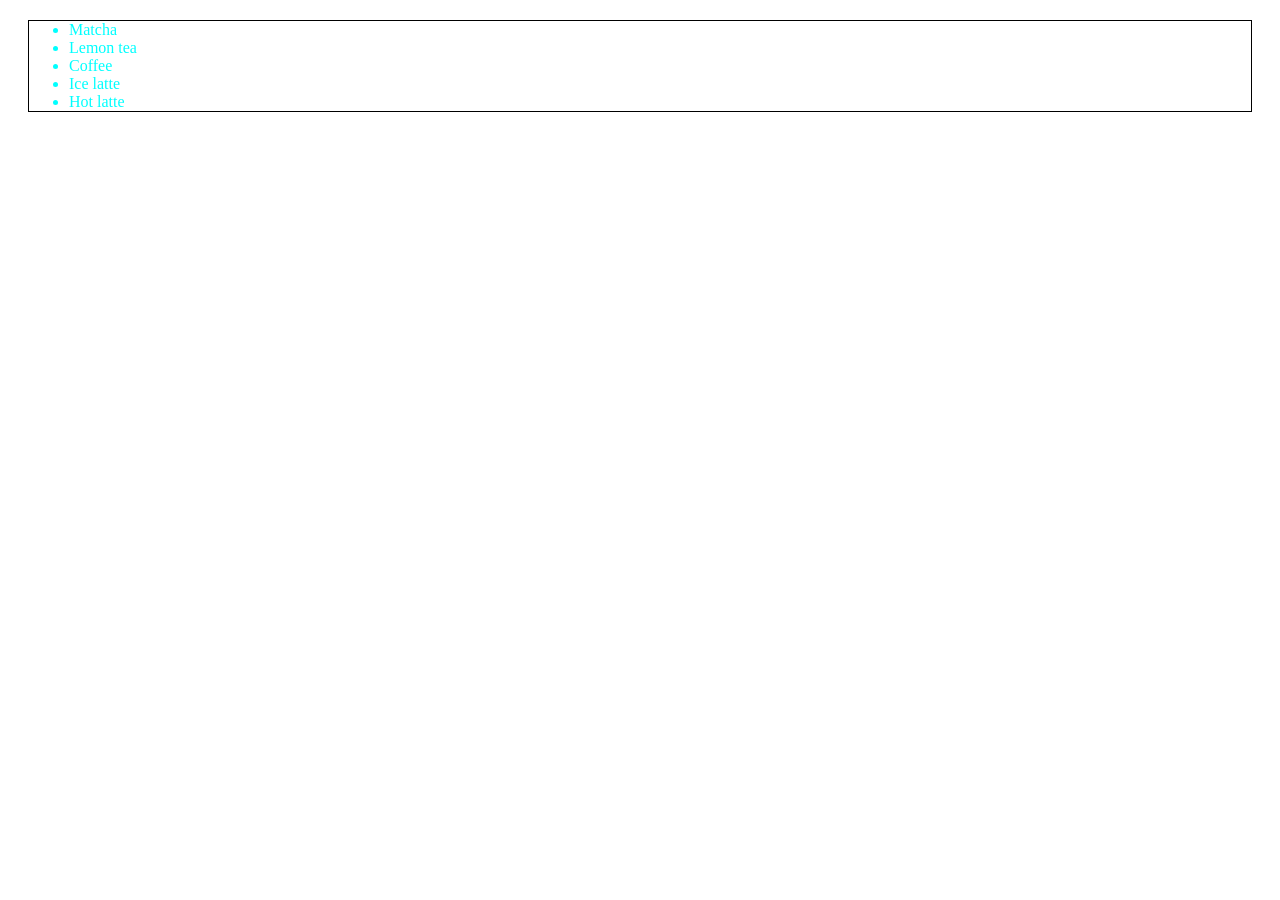
<file: WEEK2/THEORY/LEARNING/index.html>
<!DOCTYPE html>
<html lang="en">
<head>
    <meta charset="UTF-8">
    <meta name="viewport" content="width=device-width, initial-scale=1.0">
    <title>Document</title>
    <link rel="stylesheet" href="style.css">
</head>
<body>
    <ul>
        <li>Matcha</li>
        <li>Lemon tea</li>
        <li>Coffee</li>
        <li>Ice latte</li>
        <li>Hot latte</li>
    </ul>
</body>
</html>
</file>
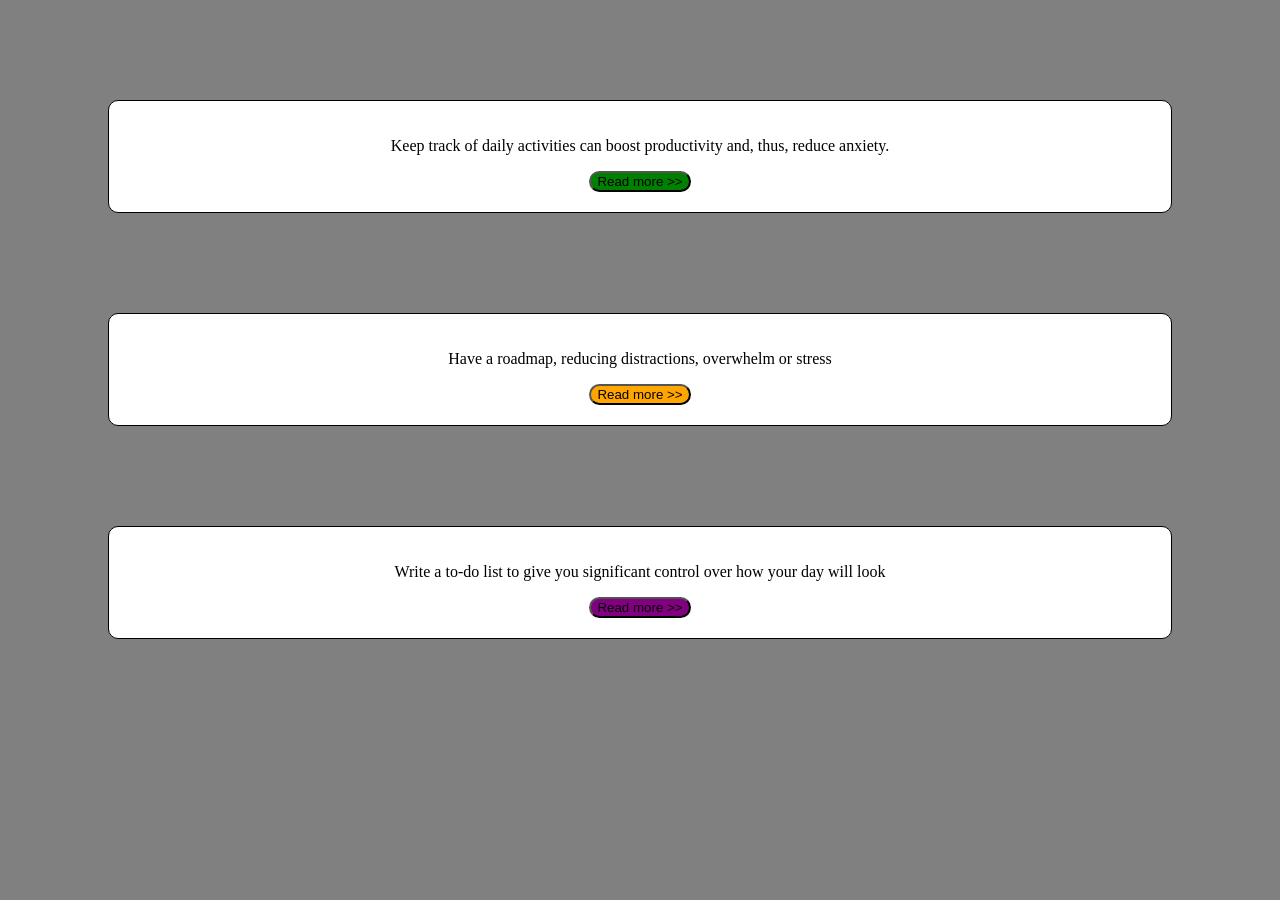
<file: WEEK2/LAB/START CODE/EX-1/index.html>
<!DOCTYPE html>
<html lang="en">
<head>
    <meta charset="UTF-8">
    <meta http-equiv="X-UA-Compatible" content="IE=edge">
    <meta name="viewport" content="width=device-width, initial-scale=1.0">
    <link rel="stylesheet" href="style.css">
</head>
<body>

  <div>
      <p>Keep track of daily activities can boost productivity and, thus, reduce anxiety.</p>
      <button id="B1">Read more >></button>
  </div>
  <div >
      <p>Have a roadmap, reducing distractions, overwhelm or stress</p>
      <button id="B2">Read more >></button>
  </div>
  <div >
      <p>Write a to-do list to give you significant control over how your day will look</p>
      <button id="B3">Read more >></button>
  </div>
</body>
</html>
</file>
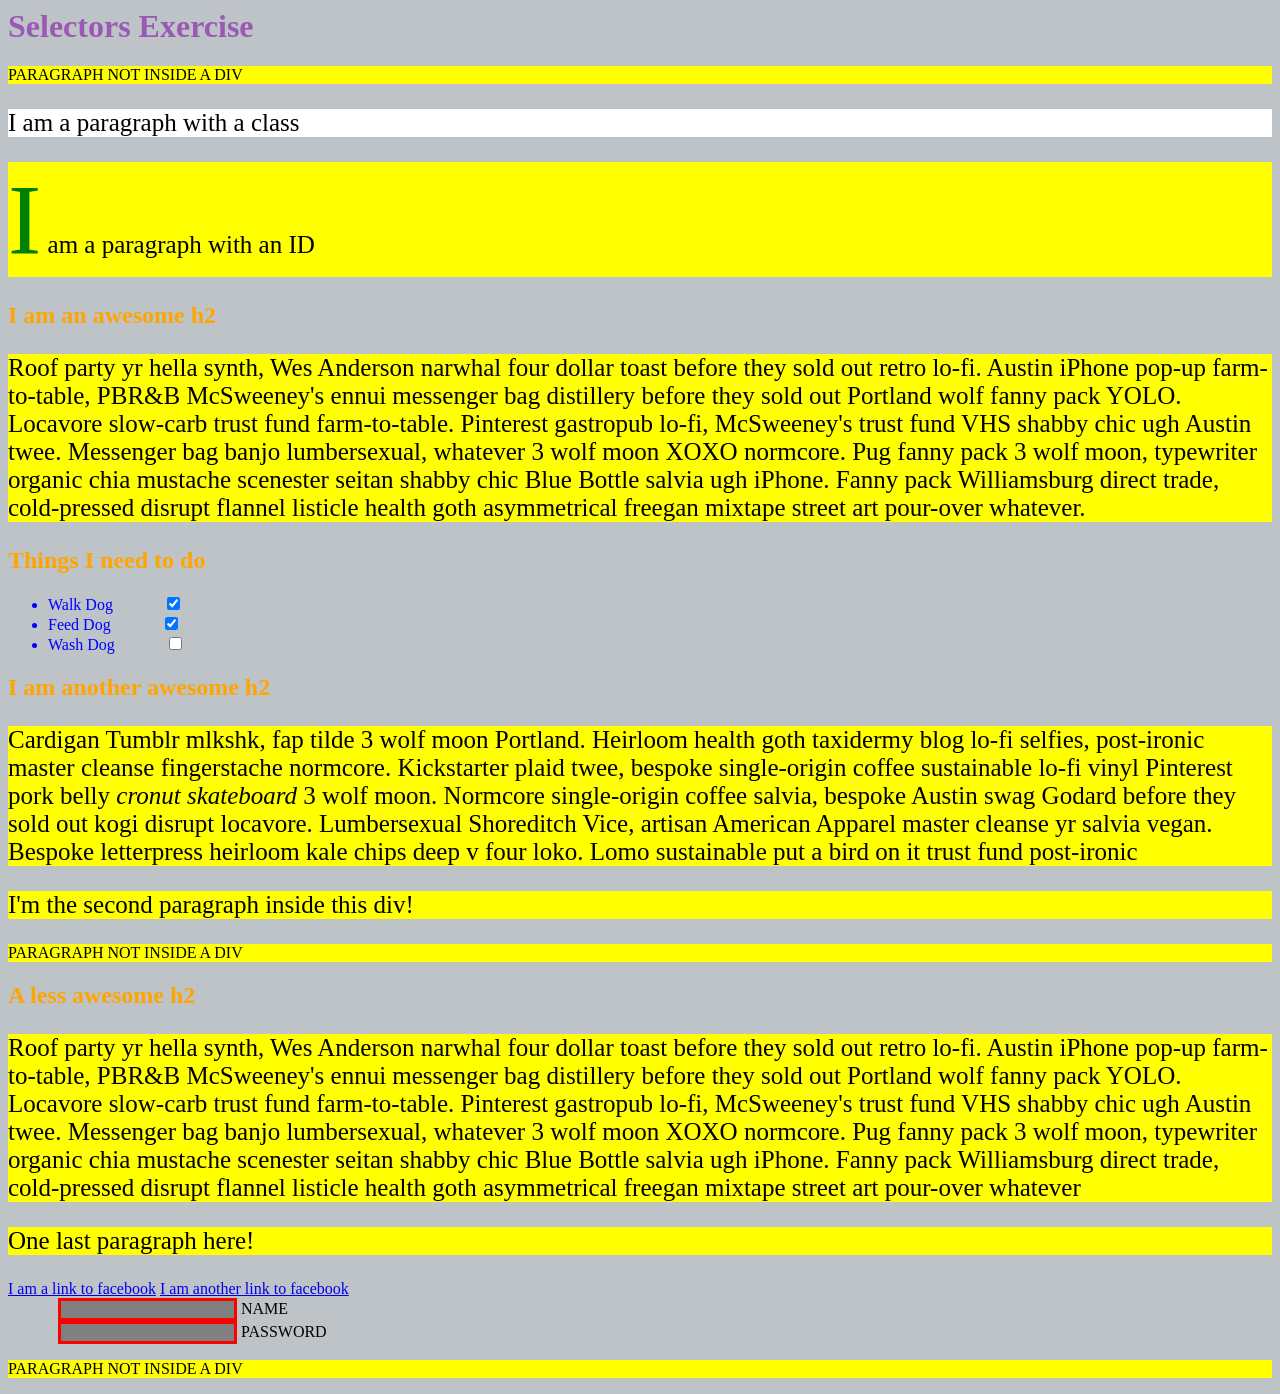
<file: WEEK2/LAB/START CODE/EX-2/index.html>
<html>
  <head>
    <meta charset="UTF-8" />
    <title>Selectors Exercise</title>
    <link rel="stylesheet" type="text/css" href="selectors.css" />
  </head>
  <body>
    <h1>Selectors Exercise</h1>

    <p>PARAGRAPH NOT INSIDE A DIV</p>

    <div>
      <p class="hello">I am a paragraph with a class</p>
      <p id="special">I am a paragraph with an ID</p>

      <h2>I am an awesome h2</h2>

      <p>
        Roof party yr hella synth, Wes Anderson narwhal four dollar toast before
        they sold out retro lo-fi. Austin iPhone pop-up farm-to-table, PBR&B
        McSweeney's ennui messenger bag distillery before they sold out Portland
        wolf fanny pack YOLO. Locavore slow-carb trust fund farm-to-table.
        Pinterest gastropub lo-fi, McSweeney's trust fund VHS shabby chic ugh
        Austin twee. Messenger bag banjo lumbersexual, whatever 3 wolf moon XOXO
        normcore. Pug fanny pack 3 wolf moon, typewriter organic chia mustache
        scenester seitan shabby chic Blue Bottle salvia ugh iPhone. Fanny pack
        Williamsburg direct trade, cold-pressed disrupt flannel listicle health
        goth asymmetrical freegan mixtape street art pour-over whatever.
      </p>
    </div>

    <div>
      <h2>Things I need to do</h2>

      <ul>
        <li>Walk Dog <input type="checkbox" checked /></li>
        <li>Feed Dog <input type="checkbox" checked /></li>
        <li>Wash Dog <input type="checkbox" /></li>
      </ul>
    </div>

    <div>
      <h2>I am another awesome h2</h2>

      <p>
        Cardigan Tumblr mlkshk, fap tilde 3 wolf moon Portland. Heirloom health
        goth taxidermy blog lo-fi selfies, post-ironic master cleanse
        fingerstache normcore. Kickstarter plaid twee, bespoke single-origin
        coffee sustainable lo-fi vinyl Pinterest pork belly
        <em>cronut skateboard</em> 3 wolf moon. Normcore single-origin coffee
        salvia, bespoke Austin swag Godard before they sold out kogi disrupt
        locavore. Lumbersexual Shoreditch Vice, artisan American Apparel master
        cleanse yr salvia vegan. Bespoke letterpress heirloom kale chips deep v
        four loko. Lomo sustainable put a bird on it trust fund post-ironic
      </p>

      <p>I'm the second paragraph inside this div!</p>
    </div>

    <p>PARAGRAPH NOT INSIDE A DIV</p>

    <div>
      <h2>A less awesome h2</h2>

      <p>
        Roof party yr hella synth, Wes Anderson narwhal four dollar toast before
        they sold out retro lo-fi. Austin iPhone pop-up farm-to-table, PBR&B
        McSweeney's ennui messenger bag distillery before they sold out Portland
        wolf fanny pack YOLO. Locavore slow-carb trust fund farm-to-table.
        Pinterest gastropub lo-fi, McSweeney's trust fund VHS shabby chic ugh
        Austin twee. Messenger bag banjo lumbersexual, whatever 3 wolf moon XOXO
        normcore. Pug fanny pack 3 wolf moon, typewriter organic chia mustache
        scenester seitan shabby chic Blue Bottle salvia ugh iPhone. Fanny pack
        Williamsburg direct trade, cold-pressed disrupt flannel listicle health
        goth asymmetrical freegan mixtape street art pour-over whatever
      </p>

      <p>One last paragraph here!</p>

      <a href="https://www.facebook.com">I am a link to facebook</a>
      <a href="https://www.facebook.com">I am another link to facebook</a>
      <br />

      <input type="text" name="name" /><label> Name</label><br />
      <input type="password" name="password" /><label> Password</label><br />
    </div>

    <p>PARAGRAPH NOT INSIDE A DIV</p>
  </body>
</html>
</file>
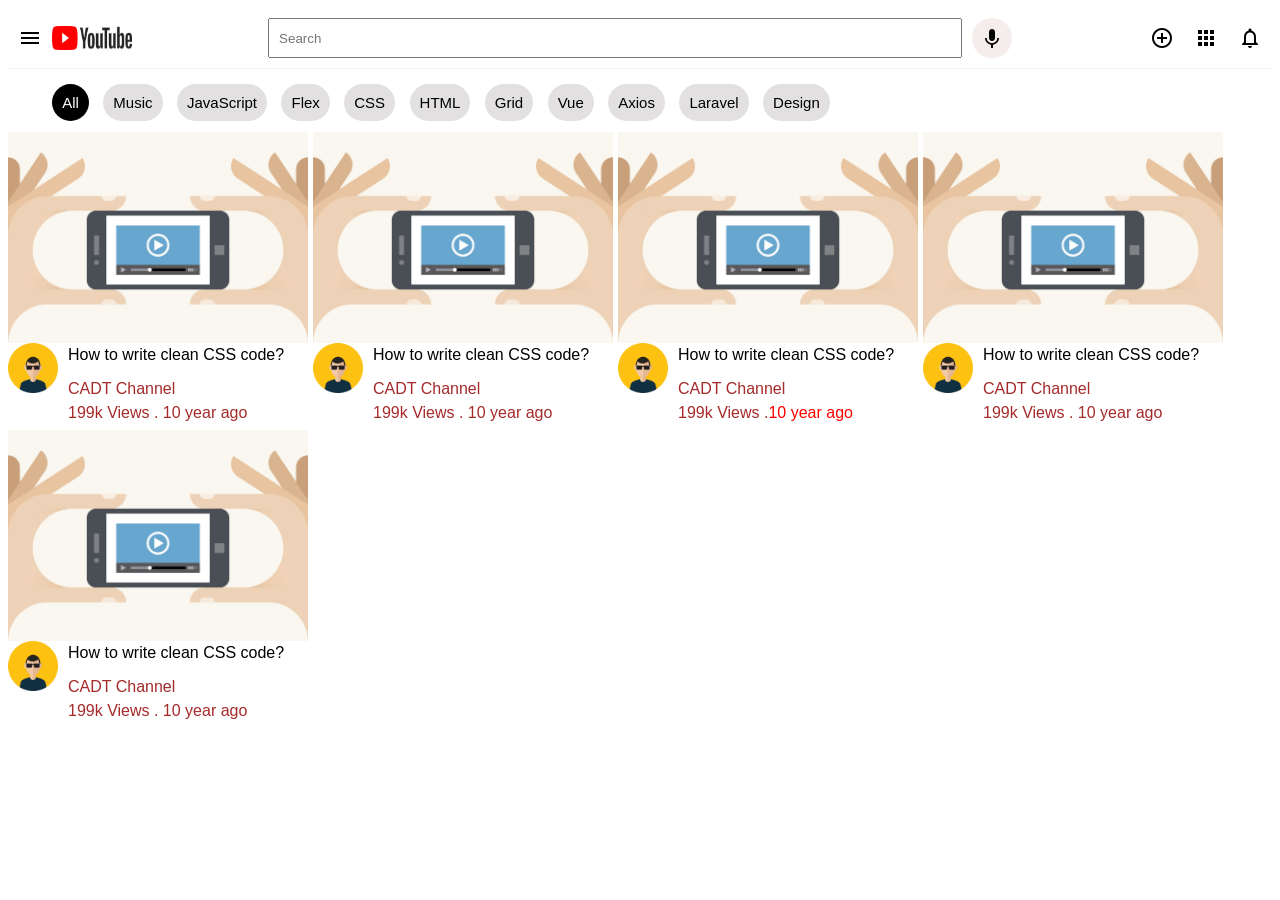
<file: WEEK3_Flex/START-CODE-RealCases-20261104/START-CODE/EX 2/index.html>
<!DOCTYPE html>
<html lang="en">
<head>
    <meta charset="UTF-8">
    <meta http-equiv="X-UA-Compatible" content="IE=edge">
    <meta name="viewport" content="width=device-width, initial-scale=1.0">
    <title>YouTube</title>
    <link rel="stylesheet" href="https://fonts.googleapis.com/icon?family=Material+Icons">
    <link rel="stylesheet" href="css/main.css">
</head>
<body>
    <nav>
        <div class="nav-left">
            <i class="material-icons">menu</i>
            <img src="assets/logo.jpg" alt="logo" width="80">
        </div>
        <div class="nav-center">
            <input type="text" placeholder="Search">
            <i class="material-icons">keyboard_voice</i>
        </div>
        <div class="nav-right">
            <i class="material-icons">control_point</i>
            <i class="material-icons">apps</i>
            <i class="material-icons">notifications_none</i>
        </div>
    </nav>
    <header>
        <span class="active">All</span>
        <span>Music</span>
        <span>JavaScript</span>
        <span>Flex</span>
        <span>CSS</span>
        <span>HTML</span>
        <span>Grid</span>
        <span>Vue</span>
        <span>Axios</span>
        <span>Laravel</span>
        <span>Design</span>
    </header>
    <section class="video-container">
        <div class="video">
            <div class="video-thumbnail">
                <img src="assets/video-icon.png" alt="" width="300">
            </div>
            <div class="video-text">
                <div class="avatar">
                    <img src="assets/avatar.jpg" alt="" width="50">
                </div>
                <div class="text">
                    <strong>How to write clean CSS code?</strong>
                    <p>CADT Channel</p>
                    <span>199k Views . 10 year ago</span>
                </div>
            </div>
        </div>

        <div class="video">
            <div class="video-thumbnail">
                <img src="assets/video-icon.png" alt="" width="300">
            </div>
            <div class="video-text">
                <div class="avatar">
                    <img src="assets/avatar.jpg" alt="" width="50">
                </div>
                <div class="text">
                    <strong>How to write clean CSS code?</strong>
                    <p>CADT Channel</p>
                    <span>199k Views . 10 year ago</span>
                </div>
            </div>
        </div>

        <div class="video">
            <div class="video-thumbnail">
                <img src="assets/video-icon.png" alt="" width="300">
            </div>
            <div class="video-text">
                <div class="avatar">
                    <img src="assets/avatar.jpg" alt="" width="50">
                </div>
                <div class="text">
                    <strong>How to write clean CSS code?</strong>
                    <p>CADT Channel</p>
                    <span >199k Views .<span id="text1">10 year ago</span> </span>
                </div>
            </div>
        </div>

        <div class="video">
            <div class="video-thumbnail">
                <img src="assets/video-icon.png" alt="" width="300">
            </div>
            <div class="video-text">
                <div class="avatar">
                    <img src="assets/avatar.jpg" alt="" width="50">
                </div>
                <div class="text">
                    <strong>How to write clean CSS code?</strong>
                    <p>CADT Channel</p>
                    <span>199k Views . 10 year ago</span>
                </div>
            </div>
        </div>

        <div class="video">
            <div class="video-thumbnail">
                <img src="assets/video-icon.png" alt="" width="300">
            </div>
            <div class="video-text">
                <div class="avatar">
                    <img src="assets/avatar.jpg" alt="" width="50">
                </div>
                <div class="text">
                    <strong>How to write clean CSS code?</strong>
                    <p>CADT Channel</p>
                    <span>199k Views . 10 year ago</span>
                </div>
            </div>
        </div>
        
       
    </section>
</body>
</html>
</file>
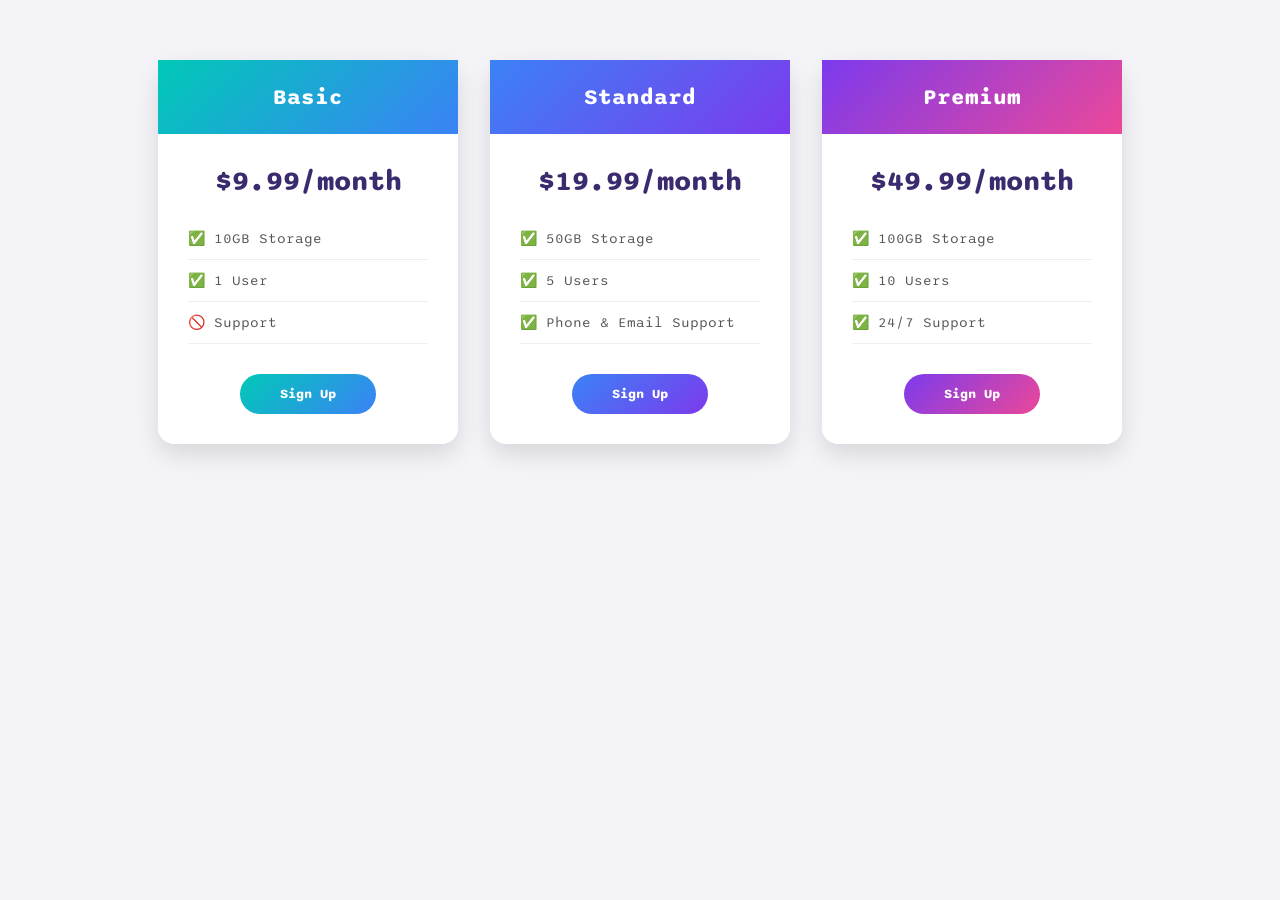
<file: WEEK3_Flex/START-CODE-RealCases-20261104/START-CODE/EX 3/index.html>
<!DOCTYPE html>
<html>
  <head>
    <title>Flexbox Pricing Table</title>
    <link rel="preconnect" href="https://fonts.googleapis.com" />
    <link rel="preconnect" href="https://fonts.gstatic.com" crossorigin />
    <link
      href="https://fonts.googleapis.com/css2?family=Sono:wght@400;700&display=swap"
      rel="stylesheet"
    />
    <link rel="stylesheet" href="style.css">
  </head>

  <body>
    <div class="pricing-container">
      <div class="pricing-plan">
        <div class="plan-title">Basic</div>
        <div class="plan-price">$9.99/month</div>
        <ul class="plan-features">
          <li>✅ 10GB Storage</li>
          <li>✅ 1 User</li>
          <li>🚫 Support</li>
        </ul>
        <button class="plan-button">Sign Up</button>
      </div>
      <div class="pricing-plan">
        <div class="plan-title">Standard</div>
        <div class="plan-price">$19.99/month</div>
        <ul class="plan-features">
          <li>✅ 50GB Storage</li>
          <li>✅ 5 Users</li>
          <li>✅ Phone &amp; Email Support</li>
        </ul>
        <button class="plan-button">Sign Up</button>
      </div>
      <div class="pricing-plan">
        <div class="plan-title">Premium</div>
        <div class="plan-price">$49.99/month</div>
        <ul class="plan-features">
          <li>✅ 100GB Storage</li>
          <li>✅ 10 Users</li>
          <li>✅ 24/7 Support</li>
        </ul>
        <button class="plan-button">Sign Up</button>
      </div>
    </div>
  </body>
</html>
</file>
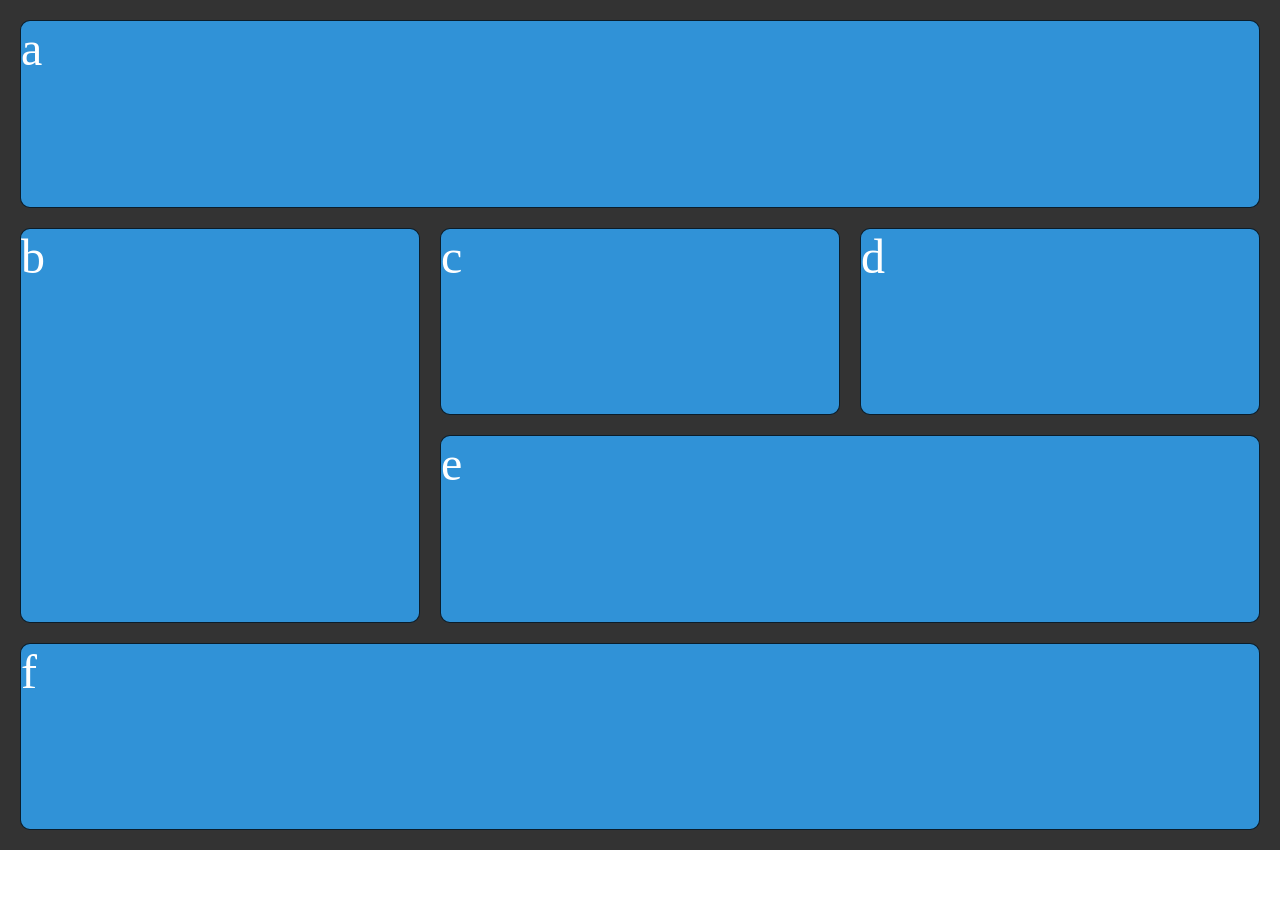
<file: WEEK4/START-CODE-20261104/START-CODE/EX-1/index.html>
<!DOCTYPE html>
<html lang="en">
<head>
    <meta charset="UTF-8">
    <meta name="viewport" content="width=device-width, initial-scale=1.0">
    <title>Grid</title>
    <link rel="stylesheet" href="style.css">
</head>
<body>
    <div class="wrapper">
        <div class="item a">a</div>
        <div class="item b">b</div>
        <div class="item c">c</div>  
        <div class="item d">d</div>
        <div class="item e">e</div>
        <div class="item f">f</div>  
      </div>
</body>
</html>
</file>
<file: WEEK2/THEORY/LEARNING/style.css>
ul{
    display :block;
    margin : 20px;
    border :1px solid rgb(0, 0, 0);
    padding :20 px;
    color :aqua;
}
</file>
<file: WEEK2/LAB/START CODE/EX-1/style.css>
body{
    background:grey;
    font-family:san-serif;
    text-align: center;
}
div{
    background-color: white;
    border:1px solid black;
    margin:100px;
    padding:20px;
    border-radius: 10px;
}

#B1:hover,
#B2:hover,
#B3:hover{
    border-radius: 30px;
}
#B1{
    background-color: green;
    border-radius: 30px;
}
#B2{
    background-color: orange;
    border-radius: 30px;
}
#B3{
    background-color: purple;
    border-radius: 30px;
}
</file>
<file: WEEK2/LAB/START CODE/EX-2/selectors.css>
/* Style the HTML elements according to the following instructions. 
DO NOT ALTER THE EXISTING HTML TO DO THIS.  WRITE ONLY CSS!*/
 

/* MANDATORY CHALLENGES */

/* Give the <body> element a background of #bdc3c7*/
body{
    background-color: #bdc3c7;
}
/* Make the <h1> element #9b59b6*/
h1{
    color: #9b59b6;
}
/* Make all <h2> elements orange */
h2{
    color: orange;
}

/* Make all <li> elements blue(pick your own hexadecimal blue)*/ 
li{
    color: blue;
}

/*Change the background on every paragraph to be yellow*/
p{
    background-color: yellow;
}
/*Make all inputs have a 3px red border*/
input{
    border: 3px solid red;
}
/* Give everything with the class 'hello' a white background*/
.hello{
    background-color: white;
}


/* BONUS CHALLENGES */
/*You may need to research some other selectors and properties*/



/* Make all the <p>'s that are nested inside of divs 25px font(font-size: 25px)*/
div p{
    font-size: 25px;
}
/* Make only inputs with type 'text' have a gray background*/
input{
    background-color: gray;
}
/* Make all "checked" checkboxes have a left margin of 50px(margin-left: 50px)*/
input{
    margin-left: 50px;
}
/* Make the <label> elements all UPPERCASE without changing the HTML(definitely look this one up*/
label{
    text-transform:uppercase;
}
/* Make the first letter of the element with id 'special' green and 100px font size(font-size: 100)*/
#special::first-letter{
    color: green;
    font-size: 100px;
}
/* Make the <h1> element's color change to blue when hovered over */
h1:hover{
    color: blue;
}
</file>
<file: WEEK3_Flex/START-CODE-RealCases-20261104/START-CODE/EX 2/css/main.css>
body {
    font-family: Roboto, Arial, sans-serif;
}
nav {
    /*  TODO */
    display:flex;
    justify-content: space-between;
    align-items: center;
    box-shadow: rgba(27, 31, 35, 0.04) 0px 1px 0px, rgba(255, 255, 255, 0.25) 0px 1px 0px inset;
    padding: 10px;
}
.nav-left {
    /*  TODO */
    display:flex;
    flex-direction: row;
    flex: 1;
    gap:10px;
    
}
.nav-right {
    /*  TODO */
    display:flex;
    flex-direction: row;
    justify-content: flex-end;
    align-items: center;
    gap: 20px;
    flex:1;
}
.nav-center {
    /*  TODO */
    display: flex;
    justify-content: center;
    justify-items: center;
    flex:3;
    gap:10px;
}
.nav-center input {
    width: 90%;
    padding: 9px;
}
.nav-center i {
    background: #f5ecec;
    padding: 8px;
    box-sizing: border-box;
    border-radius: 50%;
}
header {
    width: 93%;
    margin: auto;
    margin-top: 16px;
    padding: 10px;
}
header span {
    padding: 10px;
    background: #e2e0e0;
    border-radius: 40px;
    cursor: pointer;
    font-size: 15px;
    margin-right: 10px;
}
.active {
    background: #000;
    color: #fff;

}
.video-container { 
    /*  TODO */
    display: flex; 
    margin-top:10px;
    flex-direction:row;
    flex-wrap: wrap;
    gap:5px; 
    
}
.video {

   /*  TODO */
   display: flex;
   flex-direction: column;

}
.video-thumbnail img {
   /*  TODO */
   display:flex;
   flex-direction: row;   
}
.video-text {
  /*  TODO */
    display:flex;
    flex-direction: row;
    align-items: flex-start;
    gap:10px; 
}


.text {
    line-height: 1.5;
}
.text p {
    margin: 0;
    margin-top: 10px;
}
.text p,
.text span {
    color: brown;
}
.text strong {
    font-weight: 500;
}
#text1{
    color:red;
}
</file>
<file: WEEK3_Flex/START-CODE-RealCases-20261104/START-CODE/EX 3/style.css>
body {
    font-family: "Sono", sans-serif;
    margin: 0;
    background: #f4f4f8;
}

.pricing-container{
    display:flex;
    flex-direction: row;
    gap:2em;
    justify-content: center;
    align-items: center;
    padding:60px 20px;
    box-shadow: 10px;
}
.pricing-plan {
    display: flex;
    flex-direction: column;
    align-items: center;
    flex: 1;
    max-width: 300px;
    background: #fff;
    border-radius: 16px;
    box-shadow: 0 10px 25px rgba(0, 0, 0, 0.12);
    padding-bottom: 30px;
}
.plan-title {
    width: 100%;
    padding: 24px 0;
    text-align: center;
    font-size: 22px;
    font-weight: 700;
    color: #fff;
    background: linear-gradient(135deg, #00c9b7, #3b82f6);
}

.plan-price {
    font-size: 28px;
    font-weight: 700;
    margin: 30px 0 20px;
    color: #3b2a6d;
}

.plan-features {
    list-style: none;
    padding: 0;
    margin: 0 0 30px;
    width: 80%;
    flex: 1;
}

.plan-features li {
    padding: 12px 0;
    border-bottom: 1px solid #eee;
    font-size: 14px;
    color: #555;
}

.plan-button {
    padding: 12px 40px;
    border: none;
    border-radius: 30px;
    font-family: inherit;
    font-weight: 700;
    color: #fff;
    cursor: pointer;
    background: linear-gradient(135deg, #00c9b7, #3b82f6);
}
  .pricing-plan:nth-child(1) .plan-title,
  .pricing-plan:nth-child(1) .plan-button { background: linear-gradient(135deg, #00c9b7, #3b82f6); }
  .pricing-plan:nth-child(2) .plan-title,
  .pricing-plan:nth-child(2) .plan-button { background: linear-gradient(135deg, #3b82f6, #7c3aed); }
  .pricing-plan:nth-child(3) .plan-title,
  .pricing-plan:nth-child(3) .plan-button { background: linear-gradient(135deg, #7c3aed, #ec4899); }



@media(max-width:375px){
    .pricing-container{
        flex-direction: column;
    }
}
</file>
<file: WEEK4/START-CODE-20261104/START-CODE/EX-1/style.css>
/* Styling only */
body {
  margin: 0;
}

.wrapper {
  display:grid;
  background-color: #333333;
  color: #444;
  padding: 20px; 
  height: 90vh;
  grid-template-columns: 1fr 1fr 1fr;
  gap : 20px;
}

.item {
  background-color: #3092d7;
  color: #fff;
  border-radius: 10px;
  border: 1px solid rgba(0, 0, 0, 0.8);
  font-size: 3em;
  
}

/* Layouting only  (your work)*/
.item.a{
  grid-column: span 3;
}
.item.b{
  grid-row:  span 2;
}
.item.e{
  grid-column: span 2;
}
.item.f{
  grid-column: span 3;
}
</file>
